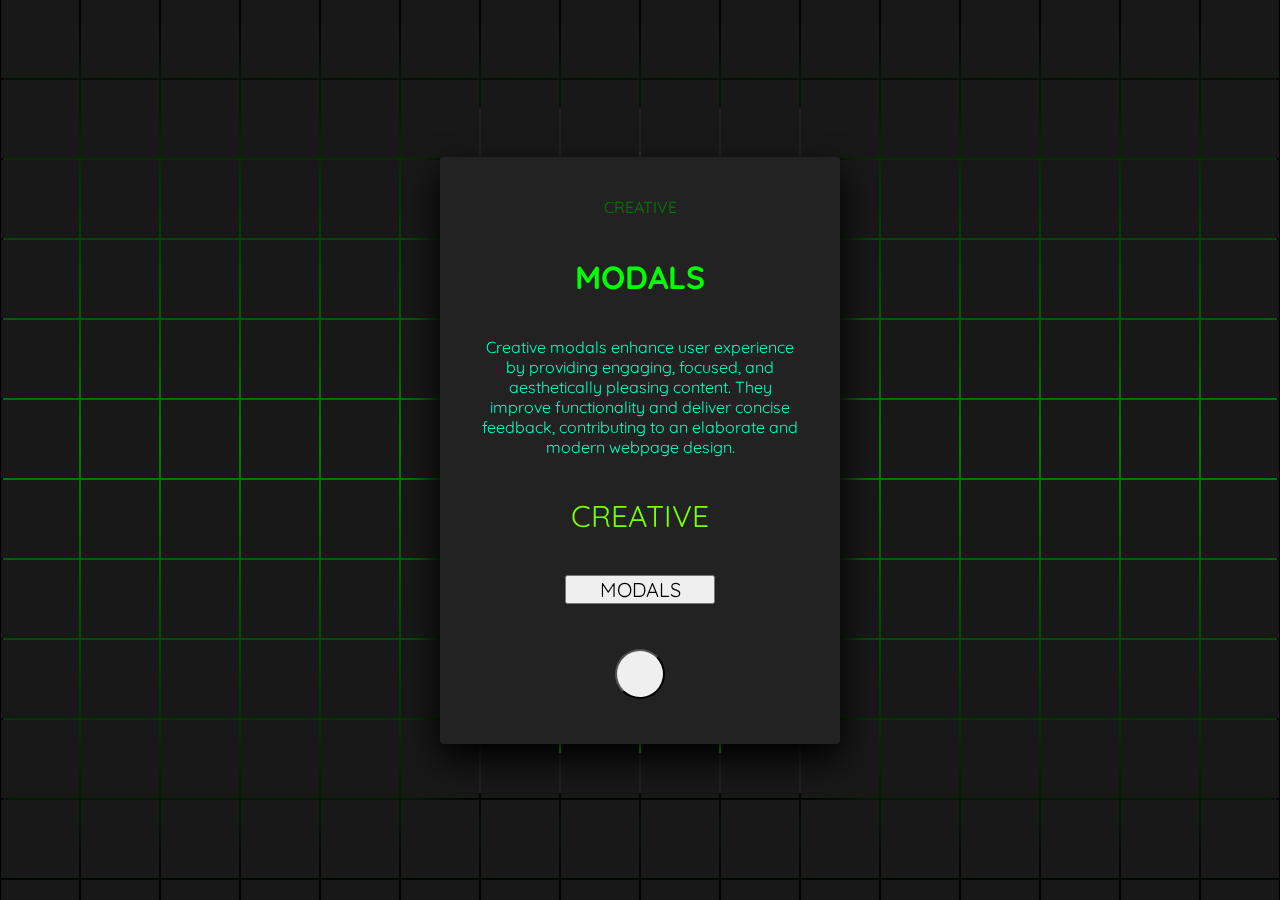
<file: jsapps/CreativeModal(AIMIEELISAN)/creativemodal.html>
<!DOCTYPE html>
<html lang="en">
<head>
    <meta charset="UTF-8">
    <meta name="viewport" content="width=device-width, initial-scale=1.0">
    <link rel="stylesheet" href="https://cdnjs.cloudflare.com/ajax/libs/font-awesome/6.5.1/css/all.min.css"
    integrity="sha512-DTOQO9RWCH3ppGqcWaEA1BIZOC6xxalwEsw9c2QQeAIftl+Vegovlnee1c9QX4TctnWMn13TZye+giMm8e2LwA=="
    crossorigin="anonymous" referrerpolicy="no-referrer" />
    <link rel="stylesheet" href="creativemodal.css">
    <style> 
    
        </style>
    <title>LOGIN</title>
</head>
<body>
    <section>
 <section> <span></span> <span></span> <span></span> <span></span> <span></span> <span></span> <span></span> <span></span> <span></span> <span></span> <span></span> <span></span> <span></span> <span></span> <span></span> <span></span> <span></span> <span></span> <span></span> <span></span> <span></span> <span></span> <span></span> <span></span> <span></span> <span></span> <span></span> <span></span> <span></span> <span></span> <span></span> <span></span> <span></span> <span></span> <span></span> <span></span> <span></span> <span></span> <span></span> <span></span> <span></span> <span></span> <span></span> <span></span> <span></span> <span></span> <span></span> <span></span> <span></span> <span></span> <span></span> <span></span> <span></span> <span></span> <span></span> <span></span> <span></span> <span></span> <span></span> <span></span> <span></span> <span></span> <span></span> <span></span> <span></span> <span></span> <span></span> <span></span> <span></span> <span></span> <span></span> <span></span> <span></span> <span></span> <span></span> <span></span> <span></span> <span></span> <span></span> <span></span> <span></span> <span></span> <span></span> <span></span> <span></span> <span></span> <span></span> <span></span> <span></span> <span></span> <span></span> <span></span> <span></span> <span></span> <span></span> <span></span> <span></span> <span></span> <span></span> <span></span> <span></span> <span></span> <span></span> <span></span> <span></span> <span></span> <span></span> <span></span> <span></span> <span></span> <span></span> <span></span> <span></span> <span></span> <span></span> <span></span> <span></span> <span></span> <span></span> <span></span> <span></span> <span></span> <span></span> <span></span> <span></span> <span></span> <span></span> <span></span> <span></span> <span></span> <span></span> <span></span> <span></span> <span></span> <span></span> <span></span> <span></span> <span></span> <span></span> <span></span> <span></span> <span></span> <span></span> <span></span> <span></span> <span></span>  <span></span> <span></span> <span></span> <span></span> <span></span> <span></span> <span></span> <span></span> <span></span> <span></span> <span></span> <span></span> <span></span> <span></span> <span></span> <span></span> <span></span> <span></span> <span></span> <span></span> <span></span> <span></span> <span></span> <span></span> <span></span> <span></span> <span></span> <span></span> <span></span> <span></span> <span></span> <span></span> <span></span> <span></span> <span></span> <span></span> <span></span> <span></span> <span></span> <span></span> <span></span> <span></span> <span></span> <span></span> <span></span> <span></span> <span></span> <span></span> <span></span> <span></span> <span></span> <span></span> <span></span> <span></span> <span></span> <span></span> <span></span> <span></span> <span></span> <span></span> <span></span> <span></span> <span></span> <span></span> <span></span> <span></span> <span></span> <span></span> <span></span> <span></span> <span></span> <span></span> <span></span> <span></span> <span></span> <span></span> <span></span> <span></span> <span></span> <span></span> <span></span> <span></span> <span></span> <span></span> <span></span> <span></span> <span></span> <span></span> <span></span> <span></span> <span></span> <span></span> <span></span> <span></span> <span></span> <span></span> <span></span> <span></span> <span></span> <span></span> <span></span> <span></span> <span></span> <span></span> <span></span> <span></span> <span></span> <span></span> <span></span> <span></span> <span></span> <span></span> <span></span> 
    
        <span></span>
    
        <div class="signin">
            <div class="content">
                <p style="color:green;">CREATIVE</p>
                <h2>Modals</h2>
                <a style="text-align: center; color:#00ffc0">                  
                    Creative modals enhance user experience by providing engaging, focused, and aesthetically pleasing content. They improve functionality and deliver concise feedback, contributing to an elaborate and modern webpage design.
                </a>
                <a style="text-align: center; color: #7aff00; font-size: 30px;">CREATIVE</a>
                <button id="myBtn" style="width:150px; font-size: 20px;" >MODALS</button>
                <div class="exitbtn">
                    <a href="/index.html"><button><i class="fa-solid fa-house"></i></button></a>
                  </div>
            </div>
        </div>
        
        
        <dialog class="myModal" id="myModal">
        <div class="signin">
            <div class="content">
                <p style="color:green;">BSIT 1A</p>
                <h2>Aimie Elisan</h2>
                <a style="text-align: center; color:#00ffc0">                  
                    Feel free to love my Modals.
                </a>
                <a style="text-align: center; color: #7aff00; font-size: 30px;">Project</a>
                
                <h2>Plat tech</h2>
                
                <form id="loginForm">
                    <div class="form">
                        <div class="inputBox">
                            <input type="email" id="email" required>
                            <i>Email</i>
                        </div>
                        <div class="inputBox">
                            <input type="password" id="password" required>
                            <i>Password</i>
                        </div>
                        <div class="links">
                            <a href="#">Email: Elisan@gmail.com</a>
                            <a href="#">Pass: Elisan</a>
                        </div>
                        <div class="inputBox">
                            <input type="submit" value="Login">
                        </div>
                    </div>
                </form>
            </div>
        </div>
        </dialog>
        
        
        
        
        
    </section>

    <script>
      
    
  
// Get the modal
var modal = document.getElementById("myModal");

// Get the button that opens the modal
var btn = document.getElementById("myBtn");

// Get the <span> element that closes the modal
var span = document.getElementsByClassName("close")[0];

// When the user clicks the button, open the modal 
btn.onclick = function() {
  modal.style.display = "block";
}

// When the user clicks on <span> (x), close the modal
span.onclick = function() {
  modal.style.display = "none";
}

// When the user clicks anywhere outside of the modal, close it
window.onclick = function(event) {
  if (event.target == modal) {
    modal.style.display = "none";
  }
}
     
    document.getElementById("loginForm").addEventListener("submit", function(event) {
            event.preventDefault();
            var email = document.getElementById("email").value.trim(); 
            var password = document.getElementById("password").value.trim(); 

            if (email === "Elisan@gmail.com" && password === "Elisan") {
                alert("Login successful!");
                window.location.href = "digital.html"; 
            } else {
                alert("Incorrect email or password. Please try again.");
            }
        });      
        
    </script>
</body>
</html>
</file>
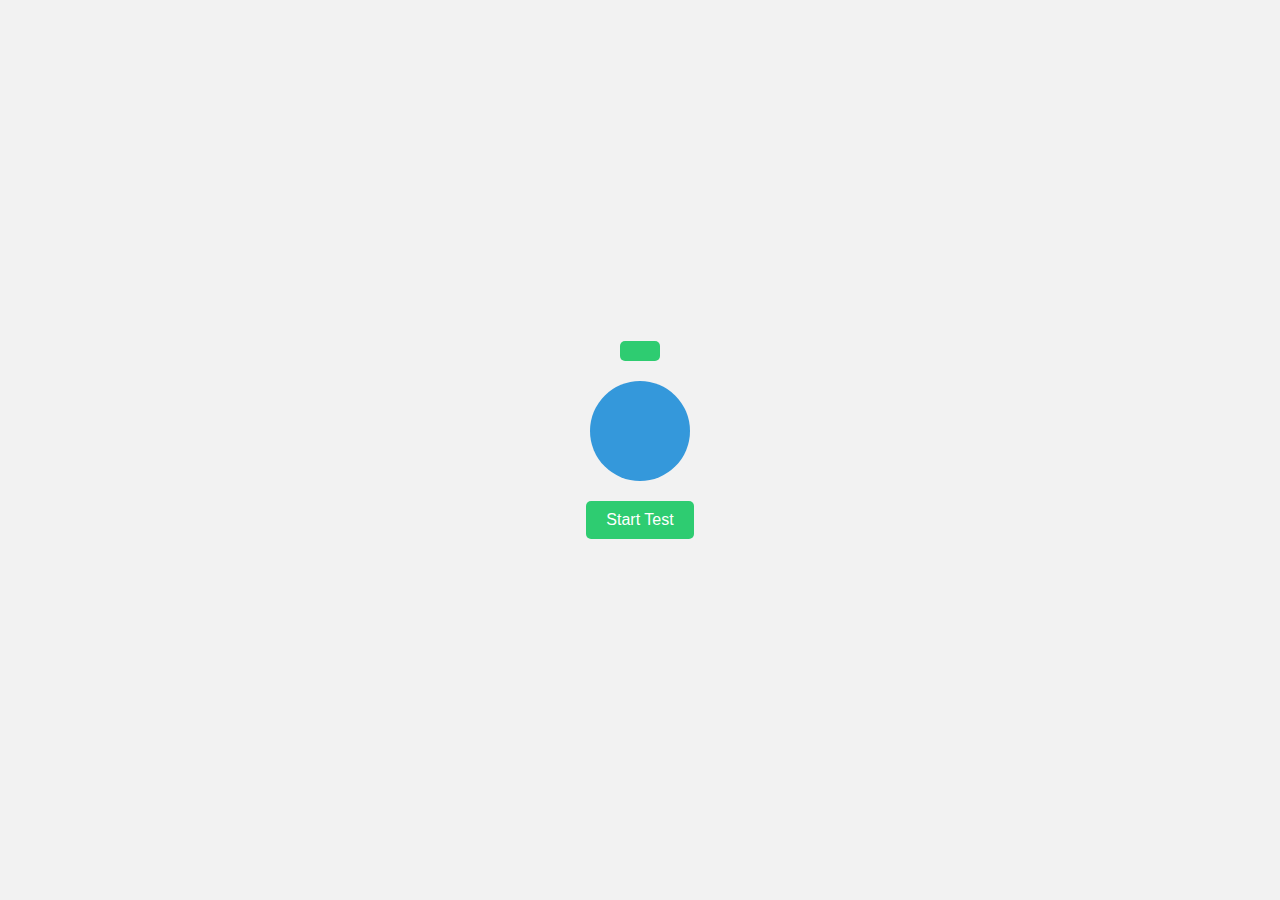
<file: jsapps/Reactiontester(JEFFERSONHARBAY)/reactiontester.html>
<!DOCTYPE html>
<html lang="en">

<head>
    <meta charset="UTF-8">
    <meta name="viewport" content="width=device-width, initial-scale=1.0">
    <title>Reaction Time Tester</title>
    <link rel="stylesheet" href="https://cdnjs.cloudflare.com/ajax/libs/font-awesome/6.5.1/css/all.min.css" integrity="sha512-DTOQO9RWCH3ppGqcWaEA1BIZOC6xxalwEsw9c2QQeAIftl+Vegovlnee1c9QX4TctnWMn13TZye+giMm8e2LwA==" crossorigin="anonymous" referrerpolicy="no-referrer" />  <meta name="viewport" content="width=device-width, initial-scale=1.0">
    <link rel="stylesheet" href="reactiontester.css">
</head>

<body>
    <div class="container">
        <div class="container">
            <div class="exitbtn">
              <a href="/index.html"><button><i class="fa-solid fa-house"></i></button></a>
            </div>
        <div id="target"></div>
        <button id="startButton">Start Test</button>
        <p id="result"></p>
        <p id="countdown"></p> <!-- Added countdown element -->
        <p id="reaction"></p> <!-- Added reaction element -->
    </div>
    <script src="reactiontester.js"></script>
</body>

</html>
</file>
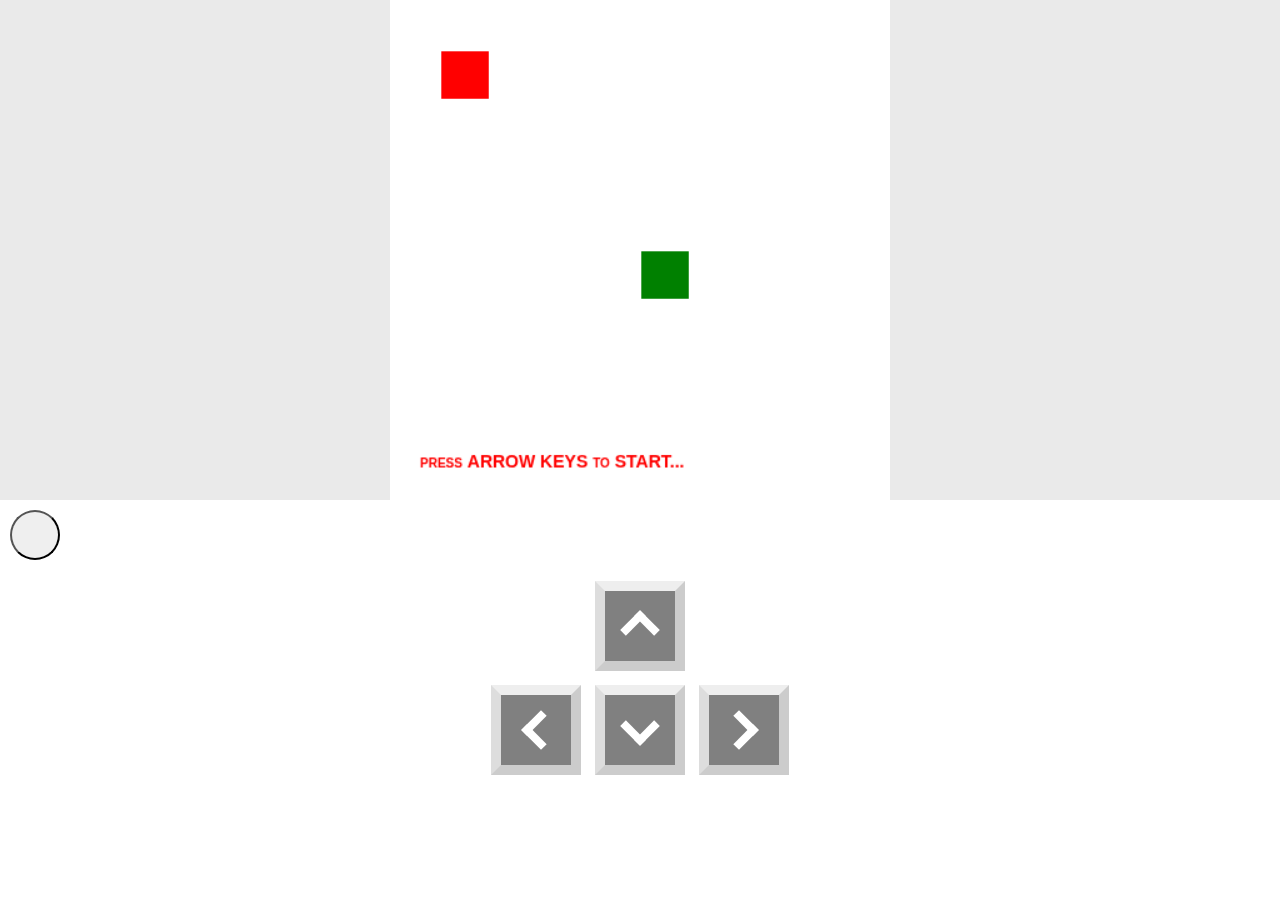
<file: jsapps/SnakeGame(FELIXALIMENTOJR.)/indexS.html>
<!DOCTYPE html>
<html>
<head>
  <meta charset="UTF-8">
  <meta name="viewport" content="width=device-width, initial-scale=1">
	<title>Snake Game</title>
	<link rel="stylesheet" href="https://cdnjs.cloudflare.com/ajax/libs/font-awesome/6.5.1/css/all.min.css" integrity="sha512-DTOQO9RWCH3ppGqcWaEA1BIZOC6xxalwEsw9c2QQeAIftl+Vegovlnee1c9QX4TctnWMn13TZye+giMm8e2LwA==" crossorigin="anonymous" referrerpolicy="no-referrer" />  <meta name="viewport" content="width=device-width, initial-scale=1.0">
	<link rel="stylesheet" href="styleS.css">
</head>
<body>
	<div id="game-container">
		<canvas id="gc" class="game-canvas" width="400" height="400"></canvas>
	</div>
	<div class="container">
		<div class="exitbtn">
		  <a href="/index.html"><button><i class="fa-solid fa-house"></i></button></a>
		</div>
	<div class="keys">
	  <a class="up arr" onclick="Snake.action('up')">
	    <i class="chevron up"></i></a>
	  <br />
	  <a class="left arr" onclick="Snake.action('left')">
	    <i class="chevron left"></i></a>
	  <a class="down arr" onclick="Snake.action('down')">
	    <i class="chevron down"></i></a>
	  <a class="right arr" onclick="Snake.action('right')">
	    <i class="chevron right"></i></a>
	</div>
	<script type="text/javascript" src="gameS.js"></script>
</body>
</html>
</file>
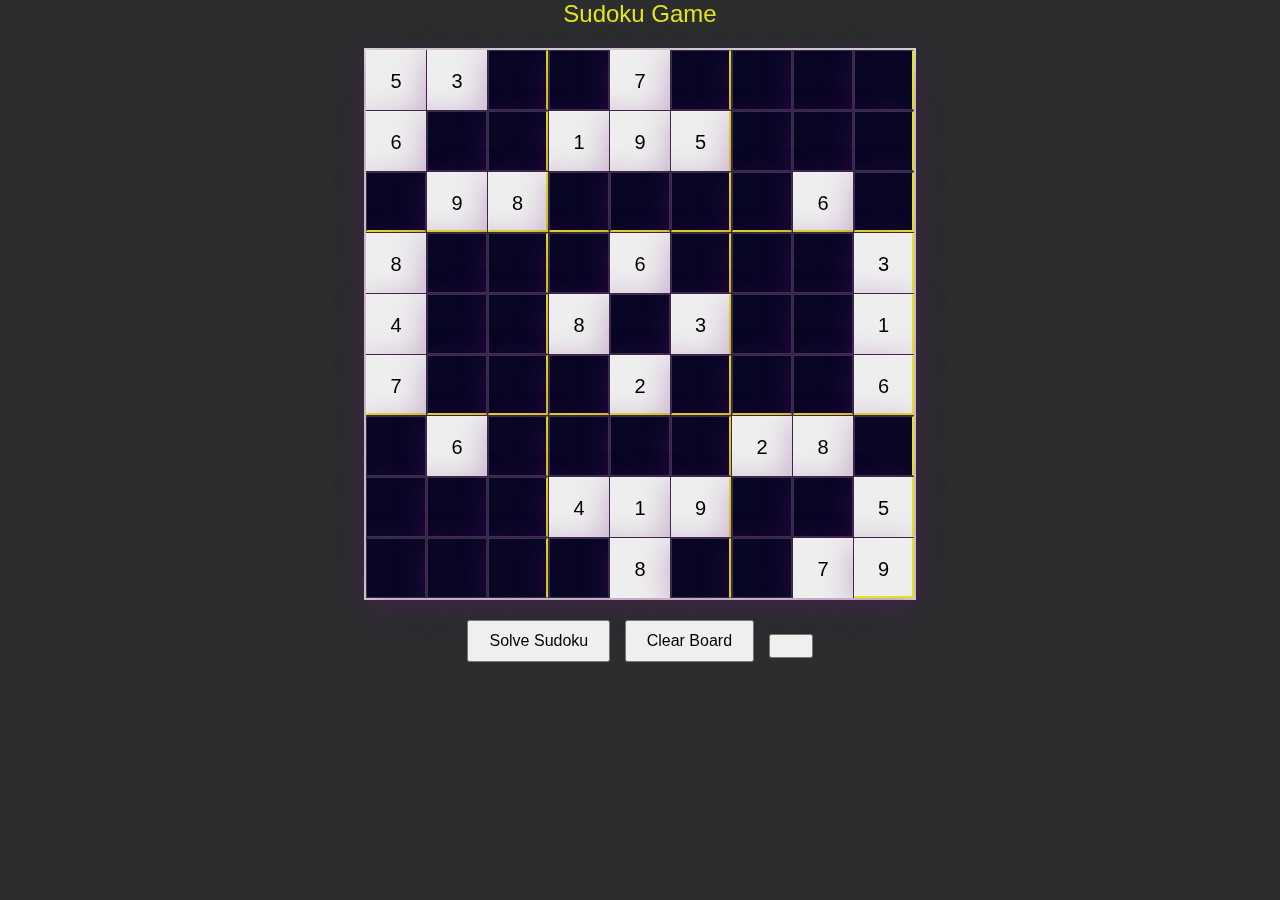
<file: jsapps/SodukoGame(ALMERADEGAMO)/SodukoGame(ALMERADEGAMO).html>
<!DOCTYPE html>
<html lang="en">

<head>
    <meta charset="UTF-8">
    <meta name="viewport" content="width=device-width, initial-scale=1.0">
    <title>Sudoku Game</title>
    <link rel="stylesheet" href="https://cdnjs.cloudflare.com/ajax/libs/font-awesome/6.5.1/css/all.min.css" integrity="sha512-DTOQO9RWCH3ppGqcWaEA1BIZOC6xxalwEsw9c2QQeAIftl+Vegovlnee1c9QX4TctnWMn13TZye+giMm8e2LwA==" crossorigin="anonymous" referrerpolicy="no-referrer" />  <meta name="viewport" content="width=device-width, initial-scale=1.0">
    <link rel="stylesheet" href="Soduko.css">
</head>

<body>
    <canvas id="canvas"></canvas>
    <div class="header">Sudoku Game</div>
    <div id="sudoku-board"></div>
    <div class="button-container">
        <button onclick="solveSudoku()">Solve Sudoku</button>
        <button onclick="clearBoard()">Clear Board</button>
        <a href="/index.html"><button><i class="fa-solid fa-house"></i></button></a>
    </div>

    <!-- Modal for success and failure messages -->
    <div id="success-modal" class="modal">
        <div class="modal-content">
            <p id="modal-message"></p>
            <button class="close-btn" onclick="closeModal()">Close</button>
        </div>
    </div>

    <script src="Soduko.js"></script>
    <script src="../WordsScramble(SHINTAINE)/animatedcursor.js"></script>
</body>

</html>
</file>
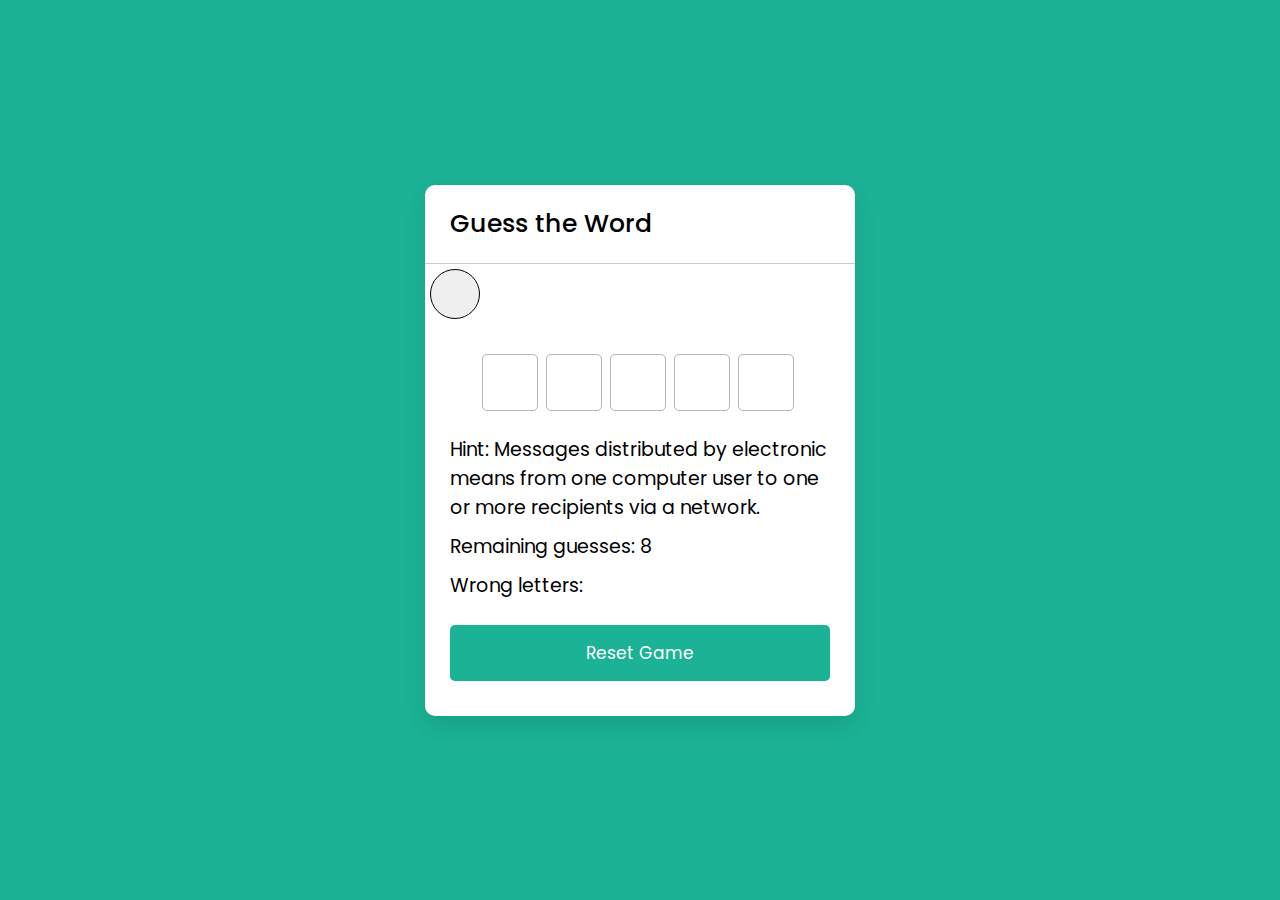
<file: jsapps/WordGuessGame(JUSTINRENDON)/indexwgg.html>
<!DOCTYPE html>

<html lang="en" dir="ltr">

<head>
  <meta charset="utf-8">
  <title>WordGuess|JGR</title>
  <link rel="stylesheet" href="stylewgg.css">
  <link href="https://cdn.jsdelivr.net/npm/bootstrap@5.3.2/dist/css/bootstrap.min.css" rel="stylesheet"
    integrity="sha384-T3c6CoIi6uLrA9TneNEoa7RxnatzjcDSCmG1MXxSR1GAsXEV/Dwwykc2MPK8M2HN" crossorigin="anonymous">
  <link rel="stylesheet" href="https://cdnjs.cloudflare.com/ajax/libs/font-awesome/6.5.1/css/all.min.css"
    integrity="sha512-DTOQO9RWCH3ppGqcWaEA1BIZOC6xxalwEsw9c2QQeAIftl+Vegovlnee1c9QX4TctnWMn13TZye+giMm8e2LwA=="
    crossorigin="anonymous" referrerpolicy="no-referrer" />
  <meta name="viewport" content="width=device-width, initial-scale=1.0">
  <meta name="viewport" content="width=device-width, initial-scale=1.0">
</head>

<body>
  <div class="wrapper">
    <h1>Guess the Word</h1>
    <div class="exitbtn">
      <a href="/index.html"><button><i class="fa-solid fa-house"></i></button></a>
    </div>
    <div class="content">
      <input type="text" class="typing-input" maxlength="1">
      <div class="inputs"></div>
      <div class="details">
        <p class="hint">Hint: <span></span></p>
        <p class="guess-left">Remaining guesses: <span></span></p>
        <p class="wrong-letter">Wrong letters: <span></span></p>
      </div>
      <button class="reset-btn">Reset Game</button>
    </div>
  </div>

  <script src="js/wordswgg.js"></script>
  <script src="js/scriptwgg.js"></script>

</body>

</html>
</file>
<file: jsapps/CreativeModal(AIMIEELISAN)/creativemodal.css>
@import url('https://fonts.googleapis.com/css2?family=Quicksand:wght@300;400;500;600;700&display=swap');

* {
    margin: 0;
    padding: 0;
    box-sizing: border-box;
    font-family: 'Quicksand', sans-serif;
}

.exitbtn button {
    i {
        align-self: center;
        margin-top: none;
    }

    margin: 5px;
    border-radius: 25px;
    height: 50px;
    width: 50px;
}

.exitbtn button:hover {
    background-color: #333;
    outline: white 2px solid;
    color: gold;
}


body {
    display: flex;
    justify-content: center;
    align-items: center;
    min-height: 100vh;
    background: #000;
}

section {
    position: absolute;
    width: 100vw;
    height: 100vh;
    display: flex;
    justify-content: center;
    align-items: center;
    gap: 2px;
    flex-wrap: wrap;
    overflow: hidden;
}

section::before {
    content: '';
    position: absolute;
    width: 100%;
    height: 100%;
    background: linear-gradient(#000, #0f0, #000);
    animation: animate 5s linear infinite;
}

@keyframes animate {
    0% {
        transform: translateY(-100%);
    }

    100% {
        transform: translateY(100%);
    }
}

section span {
    position: relative;
    display: block;
    width: calc(6.25vw - 2px);
    height: calc(6.25vw - 2px);
    background: #181818;
    z-index: 2;
    transition: 1.5s;
}

section span:hover {
    background: #0f0;
    transition: 0s;
}

section .signin {
    position: absolute;
    width: 400px;
    background: #222;
    z-index: 1000;
    display: flex;
    justify-content: center;
    align-items: center;
    padding: 40px;
    border-radius: 4px;
    box-shadow: 0 15px 35px rgba(0, 0, 0, 9);
}

section .signin .content {
    position: relative;
    width: 100%;
    display: flex;
    justify-content: center;
    align-items: center;
    flex-direction: column;
    gap: 40px;
}

section .signin .content h2 {
    font-size: 2em;
    color: #0f0;
    text-transform: uppercase;
}

section .signin .content .form {
    width: 100%;
    display: flex;
    flex-direction: column;
    gap: 25px;
}

section .signin .content .form .inputBox {
    position: relative;
    width: 100%;
}

section .signin .content .form .inputBox input {
    position: relative;
    width: 100%;
    background: #333;
    border: none;
    outline: none;
    padding: 25px 10px 7.5px;
    border-radius: 4px;
    color: #fff;
    font-weight: 500;
    font-size: 1em;
}

section .signin .content .form .inputBox i {
    position: absolute;
    left: 0;
    padding: 15px 10px;
    font-style: normal;
    color: #aaa;
    transition: 0.5s;
    pointer-events: none;
}

.signin .content .form .inputBox input:focus~i,
.signin .content .form .inputBox input:valid~i {
    transform: translateY(-7.5px);
    font-size: 0.8em;
    color: #fff;
}

.signin .content .form .links {
    position: relative;
    width: 100%;
    display: flex;
    justify-content: space-between;
}

.signin .content .form .links a {
    color: #fff;
    text-decoration: none;
}

.signin .content .form .links a:nth-child(2) {
    color: #0f0;
    font-weight: 600;
}

.signin .content .form .inputBox input[type="submit"] {
    padding: 10px;
    background: #0f0;
    color: #000;
    font-weight: 600;
    font-size: 1.35em;
    letter-spacing: 0.05em;
    cursor: pointer;
}

input[type="submit"]:active {
    opacity: 0.6;
}

@media (max-width: 900px) {
    section span {
        width: calc(10vw - 2px);
        height: calc(10vw - 2px);
    }
}

@media (max-width: 600px) {
    section span {
        width: calc(20vw - 2px);
        height: calc(20vw - 2px);
    }
}

.myModal {
    display: flex;
    align-items: center;
    justify-content: center;
    position: fixed;
    top: 0;
    left: 0;
    width: 100%;
    height: 100%;
    background: rgba(0, 0, 0, 0.5);
}

.myModal[open] {
    display: block;
}

.signin {
    background: #fff;
    padding: 20px;
    border-radius: 8px;
    text-align: center;
    display: none;
}

.myModal[open] .signin {
    display: block;
}

.content {
    max-width: 400px;
    margin: auto;
}

/* Add any additional styles as needed */
</file>
<file: jsapps/Reactiontester(JEFFERSONHARBAY)/reactiontester.css>
.exitbtn button:hover{
    background-color: rgb(59, 56, 56);
    color: gold;
}


body {
display: flex;
align-items: center;
justify-content: center;
min-height: 100vh;
margin: 0;
background-color: #f2f2f2;
}

.container {
text-align: center;
}

#target {
width: 100px;
height: 100px;
background-color: #3498db;
border-radius: 50%;
margin: 20px auto;
cursor: pointer;
}

button {
padding: 10px 20px;
font-size: 16px;
cursor: pointer;
background-color: #2ecc71;
color: #ffffff;
border: none;
border-radius: 5px;
outline: none;
}

button:hover {
background-color: aqua;
}

button::after {
transform: translate(2px); /* Fixed the typo */
transform-origin: 25px 25px; /* Simplified the vendor-prefixed properties */
}

#result {
font-size: 18px;
font-weight: bold;
color: #e74c3c;
margin-top: 20px;
}

#countdown {
font-size: 24px;
margin-top: 10px;
}

/* Responsive Styling */
@media screen and (max-width: 600px) {
#target {
width: 80px;
height: 80px;
margin: 10px auto;
}

button {
padding: 8px 16px;
font-size: 14px;
}

#result {
font-size: 16px;
margin-top: 15px;
}

#countdown {
font-size: 20px;
margin-top: 8px;
}
}
</file>
<file: jsapps/SnakeGame(FELIXALIMENTOJR.)/styleS.css>
.exitbtn button{
  i{
    font-size: 20px;
    text-align: center;
    margin-top: none;
  }
  border-radius: 25px;
  height: 50px;
  width: 50px;
  margin: 10px;
}

.exitbtn button:hover{
  background-color: rgb(59, 56, 56);
  color: gold;
}


body {
  margin: 0;
}

.game-canvas {
  width: 100%;
  height: 100vw;
  max-width: 500px;
  max-height:500px;
  margin-left: auto;
  margin-right: auto;
}

.keys {
  font-family: 'Lato', sans-serif;
  text-align: center;
  width: 100%;
  padding: 10px;
  box-sizing: border-box;
  height: 200px;
  margin: auto;
}

.up {
  position: relative;
  top: -4px;
}

.chevron::before {
  border-style: solid;
  border-width: 8px 8px 0 0;
  content: '';
  display: inline-block;
  height: 20px;
  width: 20px;
  top: -10px;
  position: relative;
  transform: rotate(-45deg);
}

.chevron.down::before {
  transform: rotate(135deg);
  top: -22px;
}

.chevron.right::before {
  transform: rotate(45deg);
  top: -18px;
  left: -5px;
}

.chevron.left::before {
  transform: rotate(225deg);
  top: -18px;
  left: 5px;
}

.arr {
  cursor: pointer;
  width: 70px;
  height: 70px;
  text-align: center;
  line-height: 100px;
  background: gray;
  color: white;
  font-size: 50px;
  border-right: 10px solid #ccc;
  border-bottom: 10px solid #ccc;
  border-left: 10px solid #ddd;
  border-top: 10px solid #eee;
  display: inline-block;
  margin: 5px;
  transition: all .05s linear;
  user-select: none;
}

.arr:active {
  background: #555;
}

#game-container {
  display: flex;
  flex-direction: column;
  background-color: rgba(220, 220, 220, 0.6);
}
</file>
<file: jsapps/SodukoGame(ALMERADEGAMO)/Soduko.css>
canvas {
    position: fixed;
    z-index: -1;
    top: 0;
    left: 0;
    width: 100vw;
    height: 100vh;
  
  }

body {
    position: relative;
    font-family: 'Arial', sans-serif;
    display: flex;
    flex-direction: column;
    align-items: center;
    height: 60vh;
    margin: 0;
    background-color: #2b2d2e;
    z-index: 1;
}

#sudoku-board {
    display: grid;
    grid-template-columns: repeat(9, 60px);
    grid-template-rows: repeat(9, 60px);
    gap: 1px;
    border: 2px solid #dfd9d9;
    z-index: 1;
    /* Border for the entire board */
}

.cell {
    position: relative;
    width: 60px;
    height: 60px;
    text-align: center;
    line-height: 60px;
    font-size: 20px;
    user-select: none;
    cursor: pointer;
    transition: background-color 0.3s ease-in-out;
    box-sizing: border-box;
    background: rgba( 203, 198, 198, 0.4 );
box-shadow: 0 8px 32px 0 rgba(114, 22, 130, 0.37);
backdrop-filter: blur( 11.5px );
-webkit-backdrop-filter: blur( 11.5px );
border: 1px solid rgba( 255, 255, 255, 0.18 );
}

/* Add bold border for every 3rd column and row */
.cell:nth-child(3n) {
    border-right: 2px solid #e4e41d;
}

.cell:nth-child(n + 81) {
    border-bottom: 2px solid #e4e41d;
}

.cell:nth-child(19) {
    border-bottom: 2px solid #e4e41d;
}

.cell:nth-child(20) {
    border-bottom: 2px solid #e4e41d;
}

.cell:nth-child(21) {
    border-bottom: 2px solid #e4e41d;
}

.cell:nth-child(22) {
    border-bottom: 2px solid #e4e41d;
}

.cell:nth-child(23) {
    border-bottom: 2px solid #e4e41d;
}

.cell:nth-child(24) {
    border-bottom: 2px solid #e4e41d;
}

.cell:nth-child(25) {
    border-bottom: 2px solid #e4e41d;
}

.cell:nth-child(26) {
    border-bottom: 2px solid #e4e41d;
}

.cell:nth-child(27) {
    border-bottom: 2px solid #e4e41d;
}

.cell:nth-child(46) {
    border-bottom: 2px solid #e4e41d;
}

.cell:nth-child(47) {
    border-bottom: 2px solid#e4e41d;
}

.cell:nth-child(48) {
    border-bottom: 2px solid #e4e41d;
}

.cell:nth-child(49) {
    border-bottom: 2px solid #e4e41d;
}

.cell:nth-child(50) {
    border-bottom: 2px solid #e4e41d;
}

.cell:nth-child(51) {
    border-bottom: 2px solid #e4e41d;
}

.cell:nth-child(52) {
    border-bottom: 2px solid #e4e41d;
}

.cell:nth-child(53) {
    border-bottom: 2px solid #e4e41d;
}

.cell:nth-child(54) {
    border-bottom: 2px solid #e4e41d;
}

/* .cell:nth-child(n ) {
    border-bottom: 2px solid #000;
} */

.given {
    background-color: #eee;
}

.selected {
background: #aaaaff;
box-shadow:  5px 5px 9px #8080bf,
             -5px -5px 9px #d5d5ff;
}

.input-cell {
    background: #080624;
    color: #e4e41d;
}

.input-cell:hover {
    /* Light sky blue */
    background: #59f3f0;
box-shadow: inset 5px 5px 9px #5f8d97,
            inset -5px -5px 9px #9eebfb;
}

.button-container {
    margin-top: 20px;
    text-align: center;
    z-index: 2;
    
}

button {
    padding: 10px 20px;
    font-size: 16px;
    cursor: pointer;
    margin-right: 10px;

}

button:last-child {
    margin-right: 0;
}

.header {
    color: #e4e41d;
    font-size: 24px;
    margin-bottom: 20px;
}

/* Modal styles */
.modal {
    z-index: 2;
    display: none;
    position: fixed;
    top: 0;
    left: 0;
    width: 100%;
    height: 100%;
    background-color: rgba(0, 0, 0, 0.5);
    align-items: center;
    justify-content: center;
}

.modal-content {
    z-index: 2;
    background-color: #fff;
    padding: 20px;
    /* border-radius: 5px;
    box-shadow: 0 0 10px rgba(248, 237, 237, 0.3); */
    background: rgba( 8, 6, 36, 0.55 );
box-shadow: 0 8px 89px 0 #59f3f0;
backdrop-filter: blur( 18.5px );
-webkit-backdrop-filter: blur( 18.5px );
border-radius: 10px;
border: 1px solid rgba(119, 255, 109, 0.18);
color: #e4e41d;
    text-align: center;
}

.close-btn {
    margin-top: 10px;
    padding: 8px 16px;
    font-size: 14px;
    cursor: pointer;
    background-color: rgb(222, 222, 230);
    color: #081643;
    border: none;
    border-radius: 3px;

}
.close-btn:hover{
    background: #59f3f0;
    box-shadow: inset 8px 8px 16px #4ed6d3,
                inset -8px -8px 16px #64ffff;
    color: #080413;
}
</file>
<file: jsapps/WordGuessGame(JUSTINRENDON)/stylewgg.css>
@import url('https://fonts.googleapis.com/css2?family=Poppins:wght@400;500;600&display=swap');
*{
  margin: 0;
  padding: 0;
  box-sizing: border-box;
  font-family: 'Poppins', sans-serif;
}

.exitbtn button{
  i{
    align-self: center;
    margin-top: none;
  }
  margin: 5px;
  border-radius: 25px;
  border: black 1px solid;
  height: 50px;
  width: 50px;
}

.exitbtn button:hover{
  background-color: rgb(59, 56, 56);
  color: gold;
}

body{
  display: flex;
  padding: 0 10px;
  min-height: 100vh;
  align-items: center;
  justify-content: center;
  background: #1BB295;
}
.wrapper{
  width: 430px;
  background: #fff;
  border-radius: 10px;
  box-shadow: 0 10px 25px rgba(0,0,0,0.1);
}
.wrapper h1{
  font-size: 25px;
  font-weight: 500;
  padding: 20px 25px;
  border-bottom: 1px solid #ccc;
}
.wrapper .content{
  margin: 25px 25px 35px;
}
.content .inputs{
  display: flex;
  flex-wrap: wrap;
  justify-content: center;
}
.inputs input{
  height: 57px;
  width: 56px;
  margin: 4px;
  font-size: 24px;
  font-weight: 500;
  color: #1ba98c;
  text-align: center;
  border-radius: 5px;
  background: none;
  pointer-events: none;
  text-transform: uppercase;
  border: 1px solid #B5B5B5;
}
.typing-input {
  opacity: 0;
  z-index: -999;
  position: absolute;
  pointer-events: none;
}
.inputs input:first-child{
  margin-left: 0px;
}
.content .details{
  margin: 20px 0 25px;
}
.details p{
  font-size: 19px;
  margin-bottom: 10px;
}
.content .reset-btn{
  width: 100%;
  border: none;
  cursor: pointer;
  color: #fff;
  outline: none;
  padding: 15px 0;
  font-size: 17px;
  border-radius: 5px;
  background: #1BB295;
  transition: all 0.3s ease;
}
.content .reset-btn:hover{
  background: #18a589;
}

@media screen and (max-width: 460px) {
  .wrapper {
    width: 100%;
  }
  .wrapper h1{
    font-size: 22px;
    padding: 16px 20px;
  }
  .wrapper .content{
    margin: 25px 20px 35px;
  }
  .inputs input{
    height: 51px;
    width: 50px;
    margin: 3px;
    font-size: 22px;
  }
  .details p{
    font-size: 17px;
  }
  .content .reset-btn{
    padding: 14px 0;
    font-size: 16px;
  }
}
</file>
